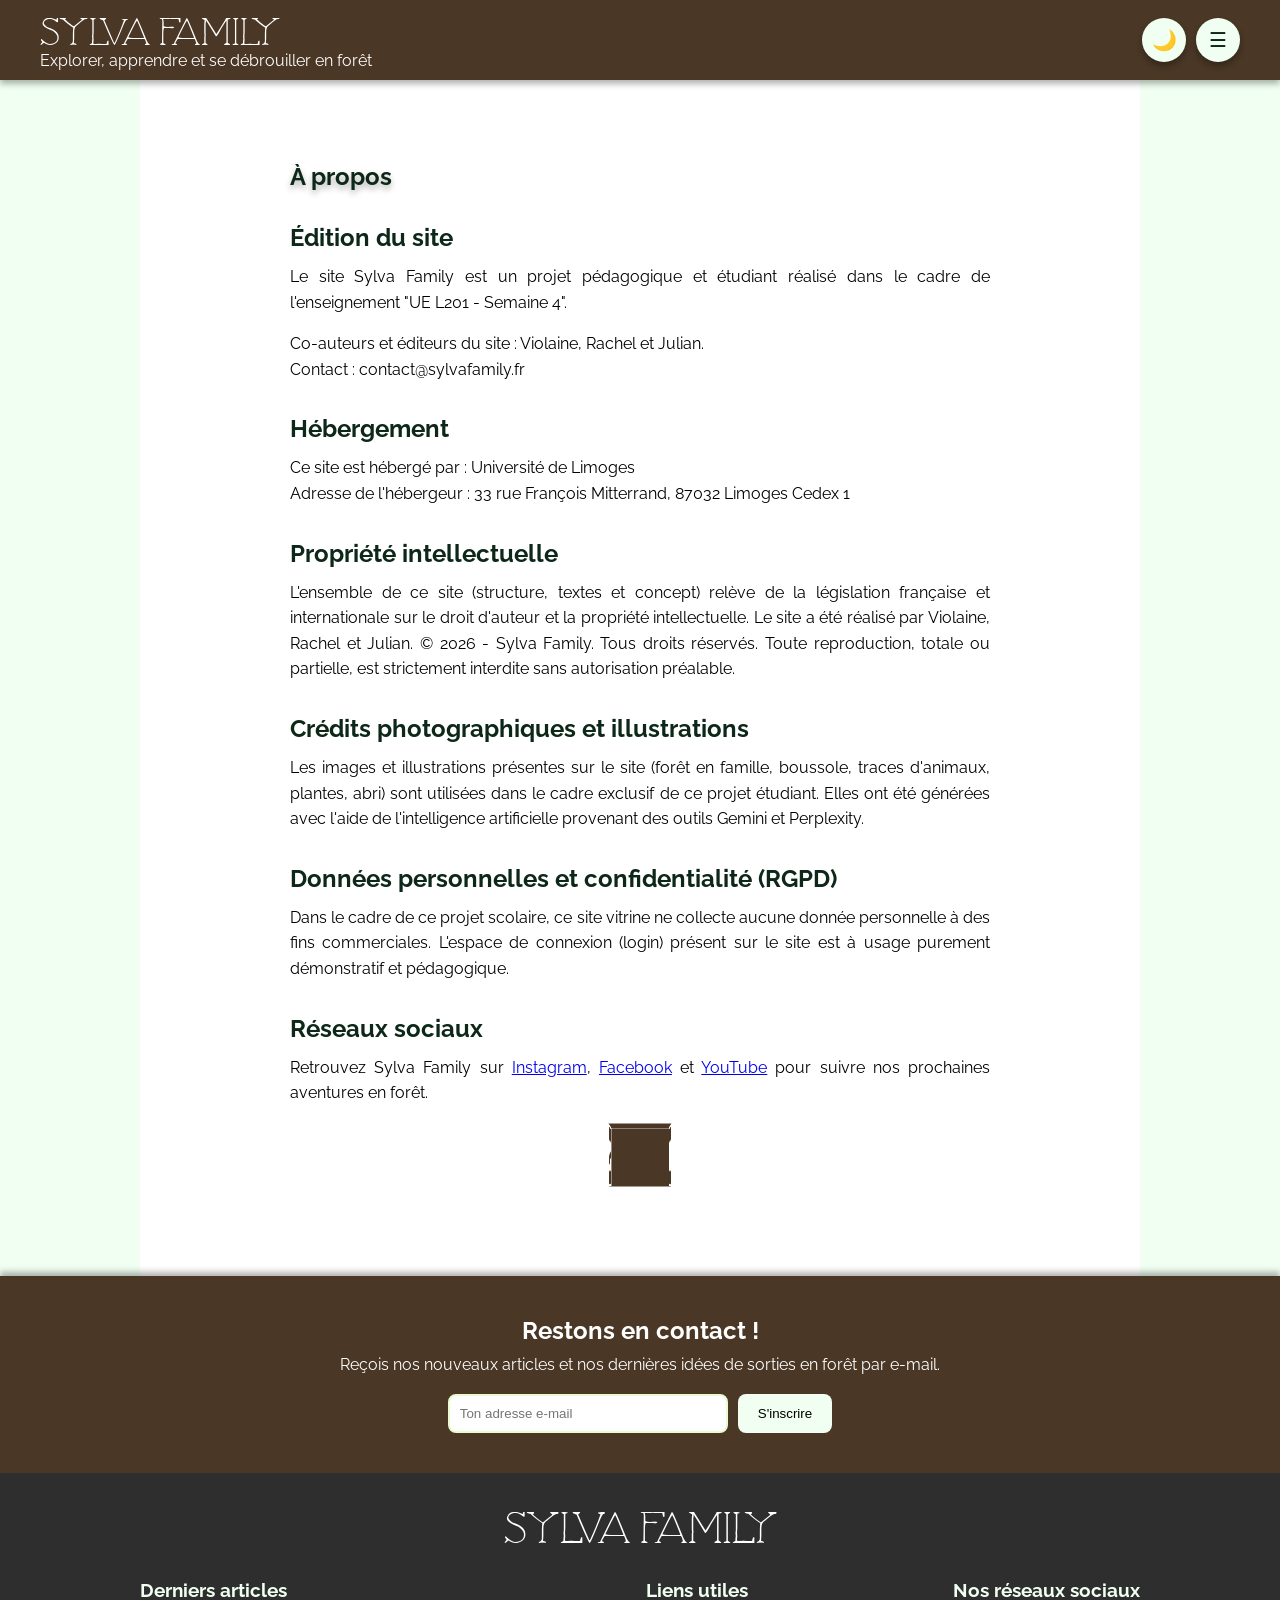
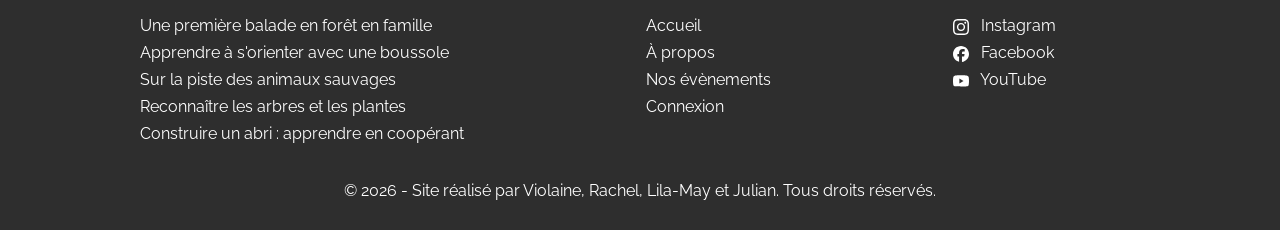
<file: about.html>
<!DOCTYPE html>
<html lang="fr">
<head>
    <meta charset="UTF-8">
    <meta name="viewport" content="width=device-width, initial-scale=1.0">
    <meta name="description" content="Mentions légales de Sylva Family : édition du site, hébergement, propriété intellectuelle et protection des données.">
    <title>À propos - Sylva Family</title>
    <link rel="preconnect" href="https://fonts.googleapis.com">
    <link rel="preconnect" href="https://fonts.gstatic.com" crossorigin>
    <link href="https://fonts.googleapis.com/css2?family=Raleway:ital,wght@0,100..900;1,100..900&display=swap" rel="stylesheet">
    <link rel="stylesheet" href="css/style.css">
    <link rel="stylesheet" href="css/custom_L221.css">
    <link rel="icon" type="image/x-icon" href="img/favicon.ico">
</head>
<body>
    <header class="en-tete-du-site">
        <div class="identite-site">
            <p>
                <a class="titre-du-site" href="index.html">Sylva Family</a>
            </p>
            <p class="sous-titre-du-site">Explorer, apprendre et se débrouiller en forêt</p>
        </div>
        <nav aria-label="Navigation principale">
            <ul class="navigation-principale">
                <li>
                    <a href="index.html">Accueil</a>
                </li>
                <li>
                    <a href="about.html" aria-current="page">À propos</a>
                </li>
                <li>
                    <a href="index.html#inscription-evenements">Nos évènements</a>
                </li>
                <li>
                    <a href="login.html">Connexion</a>
                </li>
            </ul>
        </nav>
        <!-- Boutons en haut à droite : mode sombre et menu burger -->
        <div class="boutons-header">
            <button
                type="button"
                id="boutonTheme"
                aria-label="Activer ou désactiver le mode sombre"
                aria-pressed="false">
                🌙
            </button>
            <button
                type="button"
                id="boutonBurger"
                aria-label="Ouvrir ou fermer le menu">
                ☰
            </button>
        </div>
    </header>
    <main>
        <section class="page-article">
            <h1>À propos</h1>
            <h2>Édition du site</h2>
            <p>
                Le site Sylva Family est un projet pédagogique et étudiant réalisé dans le cadre de l'enseignement "UE L201 - Semaine 4".
            </p>
            <p>
                Co-auteurs et éditeurs du site : Violaine, Rachel et Julian.<br>
                Contact : contact@sylvafamily.fr
            </p>
            <h2>Hébergement</h2>
            <p>
                Ce site est hébergé par : Université de Limoges<br>
                Adresse de l'hébergeur : 33 rue François Mitterrand, 87032 Limoges Cedex 1
            </p>
            <h2>Propriété intellectuelle</h2>
            <p>
                L'ensemble de ce site (structure, textes et concept) relève de la législation française et internationale sur le droit d'auteur et la propriété intellectuelle. Le site a été réalisé par Violaine, Rachel et Julian. © 2026 - Sylva Family. Tous droits réservés. Toute reproduction, totale ou partielle, est strictement interdite sans autorisation préalable.
            </p>
            <h2>Crédits photographiques et illustrations</h2>
            <p>
                Les images et illustrations présentes sur le site (forêt en famille, boussole, traces d'animaux, plantes, abri) sont utilisées dans le cadre exclusif de ce projet étudiant. Elles ont été générées avec l'aide de l'intelligence artificielle provenant des outils Gemini et Perplexity.
            </p>
            <h2>Données personnelles et confidentialité (RGPD)</h2>
            <p>
                Dans le cadre de ce projet scolaire, ce site vitrine ne collecte aucune donnée personnelle à des fins commerciales. L'espace de connexion (login) présent sur le site est à usage purement démonstratif et pédagogique.
            </p>
            <h2>Réseaux sociaux</h2>
            <div class="bloc-reseaux-sociaux">
                <p>
                    Retrouvez Sylva Family sur
                    <a href="https://instagram.com" target="_blank" rel="noopener noreferrer">Instagram</a>,
                    <a href="https://facebook.com" target="_blank" rel="noopener noreferrer">Facebook</a>
                    et
                    <a href="https://youtube.com" target="_blank" rel="noopener noreferrer">YouTube</a>
                    pour suivre nos prochaines aventures en forêt.
                </p>

                <div class="conteneur-cube-reseau" aria-hidden="true">
                    <div class="cube-reseau">
                        <img class="face-reseau face-reseau-un" src="img/instagram.svg" alt="">

                        <img class="face-reseau face-reseau-deux" src="img/facebook.svg" alt="">

                        <img class="face-reseau face-reseau-trois" src="img/youtube.svg" alt="">

                        <img class="face-reseau face-reseau-quatre" src="img/instagram.svg" alt="">

                        <img class="face-reseau face-reseau-cinq" src="img/facebook.svg" alt="">

                        <img class="face-reseau face-reseau-six" src="img/youtube.svg" alt="">
                    </div>
                </div>
            </div>
        </section>
    </main>
    <section class="newsletter">
        <h2>Restons en contact !</h2>
        <p>Reçois nos nouveaux articles et nos dernières idées de sorties en forêt par e-mail.</p>
        <form class="formulaire-newsletter" action="#" method="POST">
            <input type="email" name="email" placeholder="Ton adresse e-mail" aria-label="Adresse e-mail" required>
            <button type="submit">S'inscrire</button>
        </form>
    </section>
    <footer>
        <p class="nom-site-footer">Sylva Family</p>
        <div class="colonnes-footer">
            <div class="colonne-footer">
                <h3>Derniers articles</h3>
                <ul>
                    <li>
                        <a href="index.html#article1">Une première balade en forêt en famille</a>
                    </li>
                    <li>
                        <a href="index.html#article2">Apprendre à s'orienter avec une boussole</a>
                    </li>
                    <li>
                        <a href="index.html#article3">Sur la piste des animaux sauvages</a>
                    </li>
                    <li>
                        <a href="index.html#article4">Reconnaître les arbres et les plantes</a>
                    </li>
                    <li>
                        <a href="index.html#article5">Construire un abri : apprendre en coopérant</a>
                    </li>
                </ul>
            </div>
            <div class="colonne-footer">
                <h3>Liens utiles</h3>
                <ul>
                    <li>
                        <a href="index.html">Accueil</a>
                    </li>
                    <li>
                        <a href="about.html">À propos</a>
                    </li>
                    <li>
                        <a href="index.html#inscription-evenements">Nos évènements</a>
                    </li>
                    <li>
                        <a href="login.html">Connexion</a>
                    </li>
                </ul>
            </div>
            <div class="colonne-footer">
                <h3>Nos réseaux sociaux</h3>
                <ul>
                    <li>
                        <a href="https://instagram.com" target="_blank">
                            <img class="logo-social" src="img/instagram.svg" alt="Logo Instagram">
                            Instagram
                        </a>
                    </li>
                    <li>
                        <a href="https://facebook.com" target="_blank">
                            <img class="logo-social" src="img/facebook.svg" alt="Logo Facebook">
                            Facebook
                        </a>
                    </li>
                    <li>
                        <a href="https://youtube.com" target="_blank">
                            <img class="logo-social" src="img/youtube.svg" alt="Logo YouTube">
                            YouTube
                        </a>
                    </li>
                </ul>
            </div>
        </div>
        <p class="copyright-footer">
            © 2026 - Site réalisé par Violaine, Rachel, Lila-May et Julian. Tous droits réservés.
        </p>
    </footer>
    <!-- Chargement des scripts et des bibliothèques -->
    <script src="js/jquery.js"></script>
    <script src="js/script.js"></script>
</body>
</html>
</file>
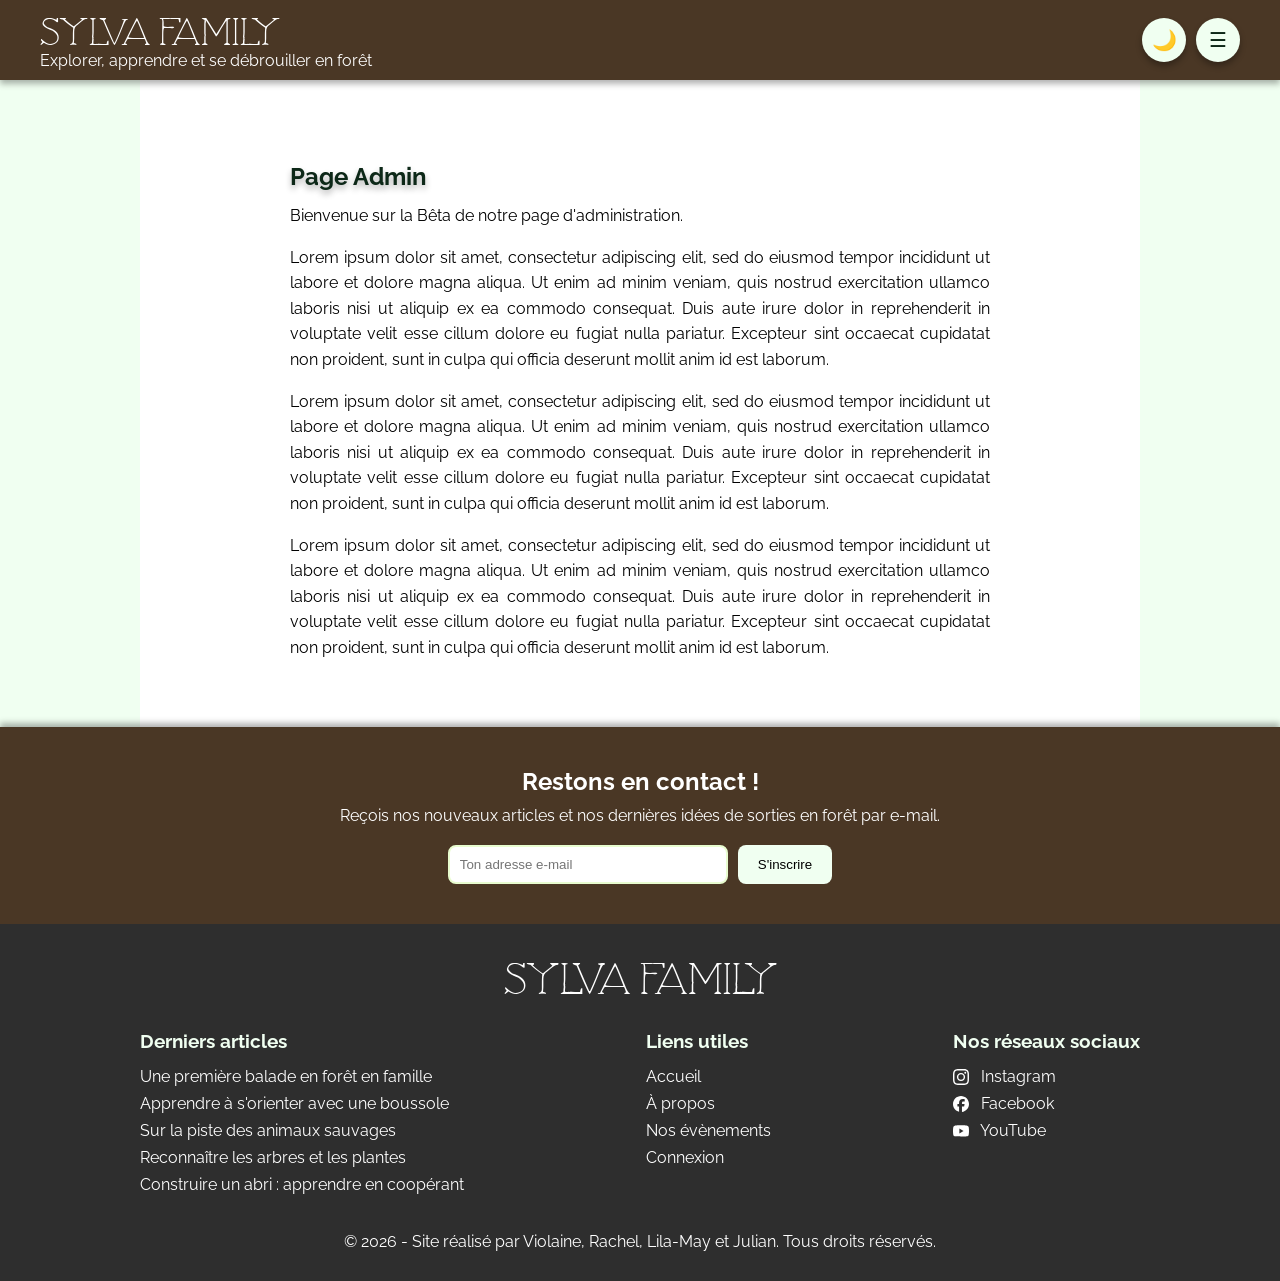
<file: admin.html>
<!DOCTYPE html>
<html lang="fr">
<head>
    <meta charset="UTF-8">
    <meta name="viewport" content="width=device-width, initial-scale=1.0">
    <meta name="description" content="Espace administrateur du blog Sylva Family.">
    <title>Espace administrateur - Sylva Family</title>
    <link rel="preconnect" href="https://fonts.googleapis.com">
    <link rel="preconnect" href="https://fonts.gstatic.com" crossorigin>
    <link href="https://fonts.googleapis.com/css2?family=Raleway:ital,wght@0,100..900;1,100..900&display=swap" rel="stylesheet">
    <link rel="stylesheet" href="css/style.css">
    <link rel="stylesheet" href="css/custom_L221.css">
    <link rel="icon" type="image/x-icon" href="img/favicon.ico">
</head>
<body>
    <header class="en-tete-du-site">
        <div class="identite-site">
            <p>
                <a class="titre-du-site" href="index.html">Sylva Family</a>
            </p>
            <p class="sous-titre-du-site">Explorer, apprendre et se débrouiller en forêt</p>
        </div>
        <nav aria-label="Navigation principale">
            <ul class="navigation-principale">
                <li>
                    <a href="index.html">Accueil</a>
                </li>
                <li>
                    <a href="about.html">À propos</a>
                </li>
                <li>
                    <a href="index.html#inscription-evenements">Nos évènements</a>
                </li>
                <li>
                    <a href="login.html">Connexion</a>
                </li>
            </ul>
        </nav>
        <!-- Boutons en haut à droite : mode sombre et menu burger -->
        <div class="boutons-header">
            <button
                type="button"
                id="boutonTheme"
                aria-label="Activer ou désactiver le mode sombre"
                aria-pressed="false">
                🌙
            </button>
            <button
                type="button"
                id="boutonBurger"
                aria-label="Ouvrir ou fermer le menu">
                ☰
            </button>
        </div>
    </header>
    <main>
        <section class="page-article">
            <h1>Page Admin</h1>
            <p>Bienvenue sur la Bêta de notre page d'administration.</p>
            <p>Lorem ipsum dolor sit amet, consectetur adipiscing elit, sed do eiusmod tempor incididunt ut labore et dolore magna aliqua. Ut enim ad minim veniam, quis nostrud exercitation ullamco laboris nisi ut aliquip ex ea commodo consequat. Duis aute irure dolor in reprehenderit in voluptate velit esse cillum dolore eu fugiat nulla pariatur. Excepteur sint occaecat cupidatat non proident, sunt in culpa qui officia deserunt mollit anim id est laborum.</p>
            <p>Lorem ipsum dolor sit amet, consectetur adipiscing elit, sed do eiusmod tempor incididunt ut labore et dolore magna aliqua. Ut enim ad minim veniam, quis nostrud exercitation ullamco laboris nisi ut aliquip ex ea commodo consequat. Duis aute irure dolor in reprehenderit in voluptate velit esse cillum dolore eu fugiat nulla pariatur. Excepteur sint occaecat cupidatat non proident, sunt in culpa qui officia deserunt mollit anim id est laborum.</p>
            <p>Lorem ipsum dolor sit amet, consectetur adipiscing elit, sed do eiusmod tempor incididunt ut labore et dolore magna aliqua. Ut enim ad minim veniam, quis nostrud exercitation ullamco laboris nisi ut aliquip ex ea commodo consequat. Duis aute irure dolor in reprehenderit in voluptate velit esse cillum dolore eu fugiat nulla pariatur. Excepteur sint occaecat cupidatat non proident, sunt in culpa qui officia deserunt mollit anim id est laborum.</p>
        </section>
    </main>
    <section class="newsletter">
        <h2>Restons en contact !</h2>
        <p>Reçois nos nouveaux articles et nos dernières idées de sorties en forêt par e-mail.</p>
        <form class="formulaire-newsletter" action="#" method="POST">
            <input type="email" name="email" placeholder="Ton adresse e-mail" aria-label="Adresse e-mail" required>
            <button type="submit">S'inscrire</button>
        </form>
    </section>
    <footer>
        <p class="nom-site-footer">Sylva Family</p>
        <div class="colonnes-footer">
            <div class="colonne-footer">
                <h3>Derniers articles</h3>
                <ul>
                    <li>
                        <a href="index.html#article1">Une première balade en forêt en famille</a>
                    </li>
                    <li>
                        <a href="index.html#article2">Apprendre à s'orienter avec une boussole</a>
                    </li>
                    <li>
                        <a href="index.html#article3">Sur la piste des animaux sauvages</a>
                    </li>
                    <li>
                        <a href="index.html#article4">Reconnaître les arbres et les plantes</a>
                    </li>
                    <li>
                        <a href="index.html#article5">Construire un abri : apprendre en coopérant</a>
                    </li>
                </ul>
            </div>
            <div class="colonne-footer">
                <h3>Liens utiles</h3>
                <ul>
                    <li>
                        <a href="index.html">Accueil</a>
                    </li>
                    <li>
                        <a href="about.html">À propos</a>
                    </li>
                    <li>
                        <a href="index.html#inscription-evenements">Nos évènements</a>
                    </li>
                    <li>
                        <a href="login.html">Connexion</a>
                    </li>
                </ul>
            </div>
            <div class="colonne-footer">
                <h3>Nos réseaux sociaux</h3>
                <ul>
                    <li>
                        <a href="https://instagram.com" target="_blank">
                            <img class="logo-social" src="img/instagram.svg" alt="Logo Instagram">
                            Instagram
                        </a>
                    </li>
                    <li>
                        <a href="https://facebook.com" target="_blank">
                            <img class="logo-social" src="img/facebook.svg" alt="Logo Facebook">
                            Facebook
                        </a>
                    </li>
                    <li>
                        <a href="https://youtube.com" target="_blank">
                            <img class="logo-social" src="img/youtube.svg" alt="Logo YouTube">
                            YouTube
                        </a>
                    </li>
                </ul>
            </div>
        </div>
        <p class="copyright-footer">
            © 2026 - Site réalisé par Violaine, Rachel, Lila-May et Julian. Tous droits réservés.
        </p>
    </footer>
    <!-- Chargement des scripts et des bibliothèques -->
    <script src="js/jquery.js"></script>
    <script src="js/script.js"></script>
</body>
</html>
</file>
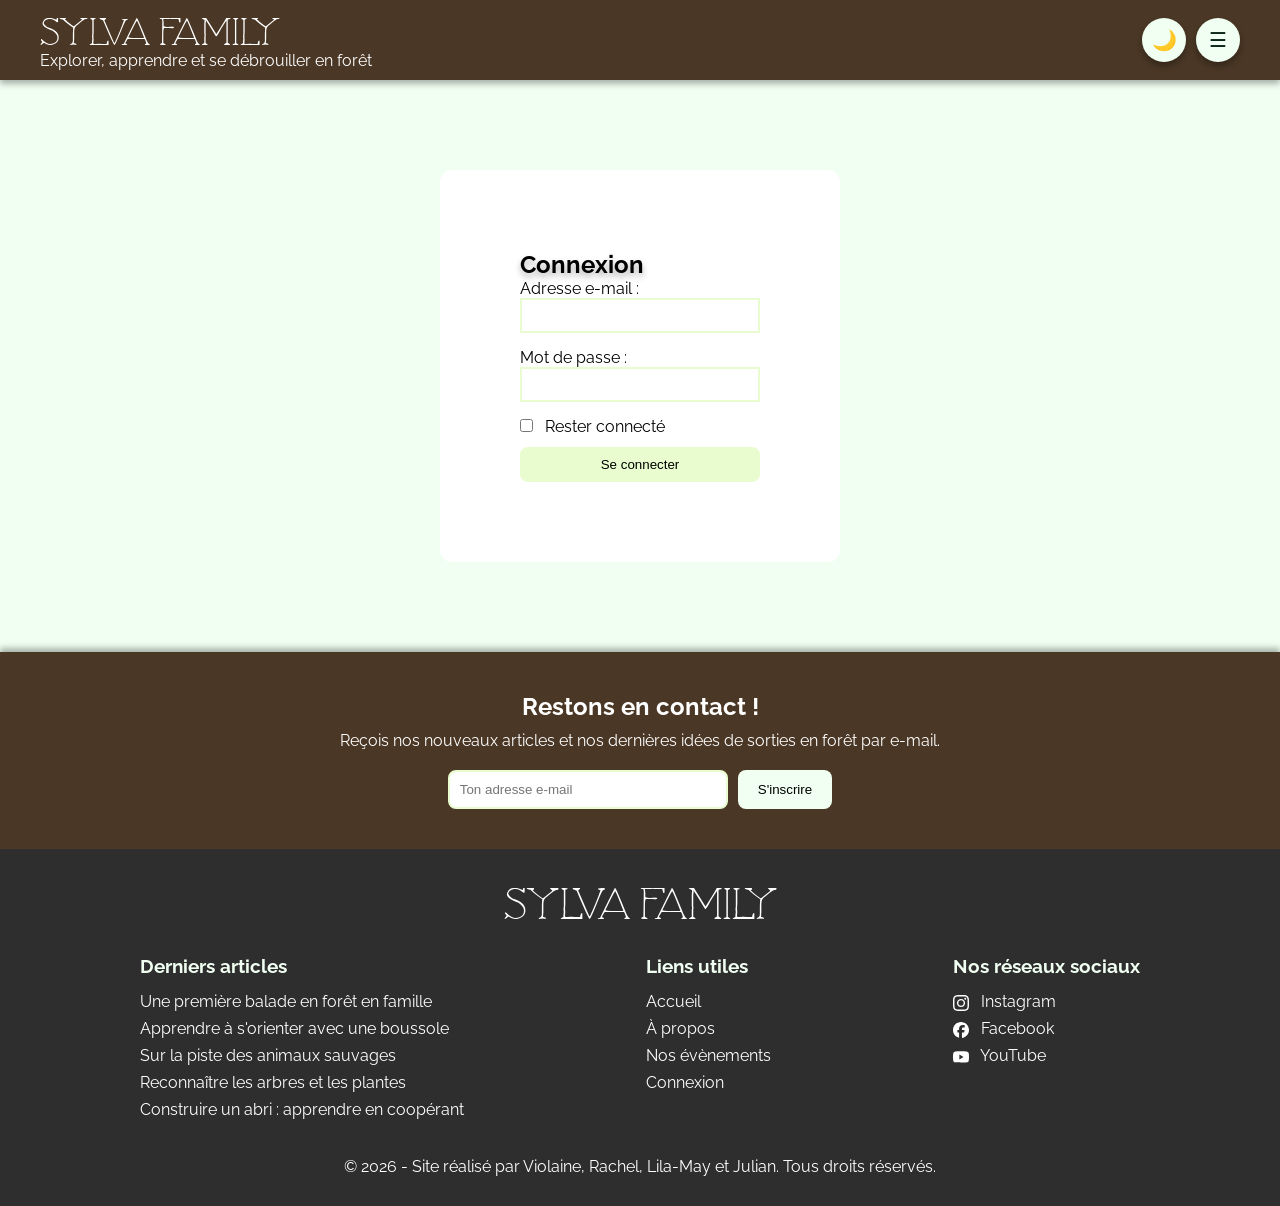
<file: login.html>
<!DOCTYPE html>
<html lang="fr">
<head>
    <meta charset="UTF-8">
    <meta name="viewport" content="width=device-width, initial-scale=1.0">
    <meta name="description" content="Connexion à l'espace administrateur du blog Sylva Family.">
    <title>Connexion à l'espace administrateur - Sylva Family</title>
    <link rel="preconnect" href="https://fonts.googleapis.com">
    <link rel="preconnect" href="https://fonts.gstatic.com" crossorigin>
    <link href="https://fonts.googleapis.com/css2?family=Raleway:ital,wght@0,100..900;1,100..900&display=swap" rel="stylesheet">
    <link rel="stylesheet" href="css/style.css">
    <link rel="stylesheet" href="css/custom_L221.css">
    <link rel="icon" type="image/x-icon" href="img/favicon.ico">
</head>
<body>
    <header class="en-tete-du-site">
        <div class="identite-site">
            <p>
                <a class="titre-du-site" href="index.html">Sylva Family</a>
            </p>
            <p class="sous-titre-du-site">Explorer, apprendre et se débrouiller en forêt</p>
        </div>
        <nav aria-label="Navigation principale">
            <ul class="navigation-principale">
                <li>
                    <a href="index.html">Accueil</a>
                </li>
                <li>
                    <a href="about.html">À propos</a>
                </li>
                <li>
                    <a href="index.html#inscription-evenements">Nos évènements</a>
                </li>
                <li>
                    <a href="login.html" aria-current="page">Connexion</a>
                </li>
            </ul>
        </nav>
        <!-- Boutons en haut à droite : mode sombre et menu burger -->
        <div class="boutons-header">
            <button
                type="button"
                id="boutonTheme"
                aria-label="Activer ou désactiver le mode sombre"
                aria-pressed="false">
                🌙
            </button>
            <button
                type="button"
                id="boutonBurger"
                aria-label="Ouvrir ou fermer le menu">
                ☰
            </button>
        </div>
    </header>
    <main class="page-connexion">
        <section class="connexion">
            <h1>Connexion</h1>
            <form action="admin.html" method="GET"> <!-- GET utilisé pour cet exercice de test de login, mais à changer plus tard -->
                <div>
                    <label for="email">Adresse e-mail :</label>
                    <input type="email" id="email" name="email" required autocomplete="email">
                </div>
                <div>
                    <label for="password">Mot de passe :</label>
                    <input type="password" id="password" name="password" required autocomplete="current-password">
                </div>
                <div>
                    <input type="checkbox" id="rester-connecte" name="rester-connecte" value="oui">
                    <label for="rester-connecte">Rester connecté</label>
                </div>
                <button type="submit">Se connecter</button>
            </form>
        </section>
    </main>
    <section class="newsletter">
        <h2>Restons en contact !</h2>
        <p>Reçois nos nouveaux articles et nos dernières idées de sorties en forêt par e-mail.</p>
        <form class="formulaire-newsletter" action="#" method="POST">
            <input type="email" name="email" placeholder="Ton adresse e-mail" aria-label="Adresse e-mail" required>
            <button type="submit">S'inscrire</button>
        </form>
    </section>
    <footer>
        <p class="nom-site-footer">Sylva Family</p>
        <div class="colonnes-footer">
            <div class="colonne-footer">
                <h3>Derniers articles</h3>
                <ul>
                    <li>
                        <a href="index.html#article1">Une première balade en forêt en famille</a>
                    </li>
                    <li>
                        <a href="index.html#article2">Apprendre à s'orienter avec une boussole</a>
                    </li>
                    <li>
                        <a href="index.html#article3">Sur la piste des animaux sauvages</a>
                    </li>
                    <li>
                        <a href="index.html#article4">Reconnaître les arbres et les plantes</a>
                    </li>
                    <li>
                        <a href="index.html#article5">Construire un abri : apprendre en coopérant</a>
                    </li>
                </ul>
            </div>
            <div class="colonne-footer">
                <h3>Liens utiles</h3>
                <ul>
                    <li>
                        <a href="index.html">Accueil</a>
                    </li>
                    <li>
                        <a href="about.html">À propos</a>
                    </li>
                    <li>
                        <a href="index.html#inscription-evenements">Nos évènements</a>
                    </li>
                    <li>
                        <a href="login.html">Connexion</a>
                    </li>
                </ul>
            </div>
            <div class="colonne-footer">
                <h3>Nos réseaux sociaux</h3>
                <ul>
                    <li>
                        <a href="https://instagram.com" target="_blank">
                            <img class="logo-social" src="img/instagram.svg" alt="Logo Instagram">
                            Instagram
                        </a>
                    </li>
                    <li>
                        <a href="https://facebook.com" target="_blank">
                            <img class="logo-social" src="img/facebook.svg" alt="Logo Facebook">
                            Facebook
                        </a>
                    </li>
                    <li>
                        <a href="https://youtube.com" target="_blank">
                            <img class="logo-social" src="img/youtube.svg" alt="Logo YouTube">
                            YouTube
                        </a>
                    </li>
                </ul>
            </div>
        </div>
        <p class="copyright-footer">
            © 2026 - Site réalisé par Violaine, Rachel, Lila-May et Julian. Tous droits réservés.
        </p>
    </footer>
    <!-- Chargement des scripts et des bibliothèques -->
    <script src="js/jquery.js"></script>
    <script src="js/script.js"></script>
</body>
</html>
</file>
<file: css/style.css>
/* font Logo */

@font-face {
    font-family: 'LoveNature';
    src: url("../font/love_nature/Love\ Nature.ttf") format("truetype");
    font-style: normal;
}

/* mettre à zéro les conteneurs */

*,
*::before,
*::after {
    margin: 0;
    padding: 0;
    box-sizing: border-box;
}

/* body */

body {
    background-color: #F0FFF1;
    font-family: "Raleway", Arial, sans-serif;
    text-align: justify;
}

/* Header */

body > header {
    background-color: #4a3725;
    color: white;
    padding: 10px 40px;
    display: flex;
    justify-content: space-between;
    align-items: center;
    flex-wrap: wrap; /* le menu ouvert passe sur sa propre ligne */
    position: relative;
    z-index: 1; /* permet au header d'être bien au dessus de la page blanche et de corriger le bug de l'ombre */
    box-shadow: 0 4px 6px rgba(0, 0, 0, 0.3);
}

/* Menu burger : la navigation est cachée au départ, jQuery l'ouvre au clic */
body > header nav {
    display: none; /* menu caché au chargement de la page */
    width: 100%; /* le menu ouvert prend toute la largeur du header */
    order: 1; /* le menu passe après les boutons : ils restent en haut à droite */
}

body > header ul {
    display: flex;
    flex-direction: column; /* les liens les uns sous les autres */
    gap: 15px;
    list-style-type: none; /* enlève le style "liste à puce" */
    padding: 15px 0; /* un peu d'air au-dessus et en dessous des liens */
}

/* CSS 3D - Animation du titre Sylva Family */

/* Perspective pour créer un effet de profondeur */
.identite-site {
    perspective: 650px;
}

/* Apparence initiale du titre */
.titre-du-site {
    font-family: 'LoveNature', system-ui;
    font-size: 28px;
    display: inline-block; /* permet la transformation 3d */

    /* Point de rotation au centre du texte */
    transform-origin: center;
    transition: transform 0.6s ease,
                text-shadow 0.6s ease;
}

/* Lors du survol de la souris il y a l'effet 3D */
.titre-du-site:hover,
.titre-du-site:focus-visible {
    transform: rotateY(23deg) rotateX(9deg); /* rotation verticale : 23°, horizontale : 9° */
    text-shadow: 5px 5px 8px rgba(0, 0, 0, 0.3); /* ombre pour l'effet de profondeur */
}


body > header a {
    color: white;
    text-decoration: none; /* enlève le style par défaut des liens */
}

/* Effet couleur : au survol des liens du menu */

body > header nav a {
    transition: color 0.3s ease;
}

body > header nav a:hover,
body > header nav a:focus-visible {
    color: #F7F0C8;
}

body > header a {
    color: white;
    text-decoration: none; /* enlève le style par défaut des liens */
}

/* Main */

/* Accueil : pas de bloc blanc, on laisse le fond vert du body apparaître */
.conteneur {
    background-color: transparent;
}

/* Bannière d'annonce */
.banniere-sortie {
    display: none; /* cachée au départ : jQuery la fait apparaître */
    position: relative;
    background-color: #E8FCCF;
    color: #0D2818;
    text-align: center;
    padding: 0.75rem 3rem;
    font-weight: 600;
}

.banniere-sortie a {
    color: #0D2818;
    margin-left: 0.5rem;
}

.fermer-banniere {
    position: absolute;
    top: 50%;
    right: 1rem;
    transform: translateY(-50%); /* centre la croix verticalement */
    background: none;
    border: none;
    font-size: 1.5rem;
    color: #0D2818;
    cursor: pointer;
}

main {
    max-width: 1000px; /*contenu de la page ne dépassera pas 1000 px de large*/
    margin: 0 auto; /*pas de marge en haut ni en bas ; marges gauches et droites se partagent l'espace restant donc centre bloc*/
    padding: 50px 20px;  /*ajout un peu de marges intérieures */
    background-color: white;
}

/* Hero : le texte d'introduction à gauche, une image à droite */
.introduction {
    display: flex;
    align-items: center; /* texte et image centrés verticalement */
    flex-wrap: wrap; /* sur petit écran, l'image passe sous le texte */
    gap: 40px;
    margin-bottom: 3rem; /* espace avant la grille d'articles */
}

h1{
    text-shadow: 0 4px 6px rgba(0, 0, 0, 0.3);
}

.texte-introduction {
    flex: 1; /* le texte prend l'espace restant */
    min-width: 250px; /* évite une colonne de texte trop étroite */
    perspective: 650px; /* ajoute un effet de profondeur pour le titre 3D */
}

.introduction img {
    width: 40%; /* l'image prend un peu moins de la moitié de la largeur */
    height: 200px; /* hauteur fixe, quelle que soit la forme de l'image */
    min-width: 250px;
    border-radius: 12px; /* mêmes coins arrondis que les cartes articles */
    box-shadow: 0 4px 6px rgba(0, 0, 0, 0.3);

}

/* CSS 3D - Animation du titre de la page d'accueil */

#titre-introduction {
    color: #0D2818;
    font-style: normal;
    font-weight: 900;
    text-align: left;
    margin-bottom: 1rem;
    font-size: 44px;

    /* Point de rotation au centre */
    transform-origin: center;

    /* Transition identique au logo */
    transition: transform 0.6s ease,
                text-shadow 0.6s ease;
}

/* Animation 3D au survol */
#titre-introduction:hover {
    transform: rotateY(23deg) rotateX(9deg);
    text-shadow: 5px 5px 8px rgba(0, 0, 0, 0.3);
}

.introduction p {
    text-align: left;
    line-height: 1.6;
    text-wrap: balance;
    font-style: normal;
    font-weight: 600;
}

/* Articles */

.articles {
    display: flex;
    flex-wrap: wrap;
    gap: 1.5rem; /* espace sous le titre et entre les cartes */
    margin-bottom: 3rem; /* espace entre deux sections */
}

.titre-section {
    color:#0D2818;
    margin: 1.5rem 0;
    width: 100%; /*Titre s'étire comme attendu*/
}

/* Carte OpenStreetMap */

.intro-carte {
    margin-top: 1.5rem; /* espace entre le texte de l'article et la phrase */
    margin-bottom: 1rem; /* espace entre la phrase et la carte */
}

.carte-iframe {
    display: block;
    width: 100%;
    aspect-ratio: 16 / 9;
    border: 0;
    border-radius: 12px; /* mêmes coins arrondis que les cartes articles */
    box-shadow: 0 4px 6px rgba(0, 0, 0, 0.3); /* même ombre que les cartes */
}

.carte-article {
    background-color: #E8FCCF;
    border-radius: 12px;
    overflow: hidden; /*Dépassement du coin de l'image est masqué*/
    box-shadow: 0 4px 6px rgba(0, 0, 0, 0.3);
    flex-grow: 1;      /* la carte s'étire pour remplir sa ligne */
    flex-basis: 100%; /* couverture de toute la largeur de la page */
}

/* CSS 2D - léger zoom des images des articles */

.carte-article > a[data-lightbox] { /*Vise seulement les liens Lightbox des articles */
    display: block;
    overflow: hidden; /* sert à cacher l'image qui dépasse pendant le zoom */
    border-radius: 12px;
}

.carte-article > a[data-lightbox] > img {
    display: block;
    width: 100%;
    height: 25rem;
    object-fit: cover; /* vise à ramplir le cadre sans déformer l'image */
    object-position: center 30%;
    border-radius: 12px;
    transition: transform 0.4s ease;
}

/* zoom au survol */
.carte-article > a[data-lightbox]:hover img,
.carte-article > a[data-lightbox]:focus-visible img {
    transform: scale(1.05); /* agrandit de 5% */
}

.contenu-article {
    padding: 1.5rem;
}

.date-article {
    font-style: italic;
    font-weight: 200;
    margin-bottom: 0.5rem;
}

.contenu-article h3 {
    color:#0D2818;
    margin-bottom: 0.75rem;
}

.contenu-article p {
    line-height: 1.6;
}

.theme-balades .carte-article {
    background-color: #E8FCCF;
}

.theme-faune .carte-article {
    background-color: #F7F0C8;
}

.theme-connaitre .carte-article {
    background-color: #C9E4C5;
}

/* Tableau du matériel (article 5) */
.tableau-materiel {
    width: 100%;
    border-collapse: collapse; /* fusion des bordures du tableau */
    margin-top: 1rem;
    background-color: #e1f8dc;
}

.tableau-materiel caption {
    font-weight: 600;
    text-align: center;
    margin-bottom: 0.75rem;
    margin-top: 1rem;
}

.tableau-materiel th,
.tableau-materiel td {
    padding: 0.5rem;
    border: 1px solid #b5cc9a;
    text-align: left;
}

.tableau-materiel th {
    background-color: #0D2818;
    color: #ffffff;
}

/* Champ commentaire sous les articles */

/* champ + le bouton, côte à côte */
.commentaire-articles {
    display: flex;
    flex-wrap: wrap; /* champ + bouton passent à la ligne */
    align-items: flex-end; /* aligne le bouton en bas du champ */
    gap: 0.5rem 0.75rem; /* 0.5 entre label et champ + 0.75 entre champ et bouton */
    padding: 0 1.5rem 1.5rem; /* O en haut + 1.5 gauche et droite + 1.5 en bas */
}

.commentaire-articles label {
    flex-basis: 100%; /* label occupe toute la largeur, les autres éléments passent donc en dessous */
    font-weight: 500;
}

.commentaire-articles textarea {
    flex: 1; /* textarea occupe tout l'espace restant à côté du bouton */
    padding: 0.75rem; /* 0.75 sur les 4 côtés */
    font: inherit;
    border: 1px solid #b5cc9a;
    border-radius: 8px; /* mêmes coins arrondis que le bouton de connexion */
    background-color: #ffffff;
    resize: vertical;
}

.commentaire-articles button {
    padding: 0.6em 1.2em; /* 0.6 haut et bas + 1.2 gauche et droite */
    font: inherit;
    font-weight: 600;
    color: #ffffff;
    background-color: #0D2818;
    border: none;
    border-radius: 8px;
    cursor: pointer;
}

/* Connexion */

.connexion {
    max-width: 400px;        /* une colonne étroite */
    margin: 40px auto;       /* centrée, avec de l'air au-dessus */
    padding: 80px;
    background-color: white;
    border-radius: 12px;
}

.page-connexion {
    background-color: transparent; /* pas de bloc blanc, on laisse le vert du body apparaître */
}

.connexion input:not([type="checkbox"]) {
    display: block;          /* chaque champ passe sous son label */
    width: 100%;
    margin-bottom: 15px;
    padding: 8px;
}

.connexion input[type="checkbox"] {
    margin-right: 8px;   /* petit espace entre la case et le texte */
    margin-bottom: 15px; /* même espace sous elle que les autres champs */
}

.connexion button {
    width: 100%;
    padding: 10px;
    background-color: #E8FCCF; /* le vert clair des cartes articles */
    color: black;
    border: none;
    border-radius: 8px;
}

/* Page articles (A propos) */

.page-article {
    max-width: 700px;
    margin: 0 auto;
}

.page-article h1,
.page-article h2 {
    margin: 2rem 0 0.75rem;  /* 32px au-dessus, 12px en dessous */
    color: #0D2818;
}

.page-article p {
    margin-bottom: 1rem;     /* espace entre les paragraphes */
    line-height: 1.6;
}

/* Newsletter */

.newsletter {
    box-shadow: 0 -4px 6px rgba(0, 0, 0, 0.3); /* ombre au dessus */
    background-color: #4a3725; /* même marron que le header */
    color: white;
    text-align: center;
    padding: 40px 20px;
}

.newsletter h2 {
    margin-bottom: 10px; /* espace sous le titre */
}

.newsletter p {
    margin-bottom: 20px; /* espace sous la phrase d'accroche */
}

/* Le champ + le bouton, côte à côte et centrés */
.formulaire-newsletter {
    display: flex;
    justify-content: center;
    gap: 10px;
    flex-wrap: wrap; /* sur petit écran, le bouton passe sous le champ */
}

.formulaire-newsletter input {
    width: 280px;
    padding: 10px;
    border: none;
    border-radius: 8px; /* mêmes coins arrondis que le bouton de connexion */
}

.formulaire-newsletter button {
    padding: 10px 20px;
    background-color: #F0FFF1;
    color: #000000;
    border: none;
    border-radius: 8px;
    cursor: pointer; /* curseur "main" au survol du bouton */
}

/* Footer */
/* Effet color : idem que pour les liens du menu */

.colonne-footer a {
    transition: color 0.3s ease;
}

.colonne-footer a:hover,
.colonne-footer a:focus-visible {
    color: #F7F0C8;
}

footer {
    background-color: #2e2e2e;
    color: white;
    text-align: center;  /* le nom du site et le copyright centrés */
    padding: 30px;
}

footer a {
    color: white;
    text-decoration: none; /* enleve le soulignement par defaut des liens */
}

.nom-site-footer {
    font-family: 'LoveNature', system-ui;
    font-size: 32px;
    margin-bottom: 30px; /* espace entre le nom et les colonnes */
}

.colonnes-footer {
    max-width: 1000px;
    margin: 0 auto; /* centre le bloc de colonnes dans le footer */
    display: flex; /* met les colonnes à l'horizontal */
    justify-content: space-between; /* répartit l'espace vide entre les colonnes */
    gap: 40px;
    flex-wrap: wrap; /* sur petit écran les colonnes passent à la ligne */
}

.colonne-footer {
    text-align: left;
}

.colonne-footer ul {
    list-style-type: none; /* enlève les puces */
}

.colonne-footer li {
    margin-bottom: 8px; /* espace entre les liens */
}

.colonne-footer h3 {
    margin-bottom: 15px;
    color: #F0FFF1;
}

.logo-social {
    width: 16px;
    margin-right: 8px;
    vertical-align: middle; /* aligne l'icône avec le texte */
}

.copyright-footer {
    margin-top: 30px;
}

/* Boutons ronds du header : mode sombre et menu burger */

.boutons-header {
    display: flex;
    gap: 10px; /* espace entre les deux boutons */
}

#boutonTheme,
#boutonBurger {
    background-color: #F0FFF1;
    color: #0D2818;
    border: none;
    border-radius: 50%;
    width: 44px;
    height: 44px;
    font-size: 20px;
    cursor: pointer;
    box-shadow: 0 4px 6px rgba(0, 0, 0, 0.3);
}

#boutonTheme:hover,
#boutonBurger:hover {
    background-color: #E8FCCF;
}

/* Mode sombre : verts très foncés et texte clair */

body.mode-sombre {
    background-color: #081C10;
    color: #F5F5F5;
    transition: background-color 0.3s ease, color 0.3s ease;
}

body.mode-sombre main {
    background-color: #0D2818;
}

body.mode-sombre .carte-article {
    color: #F5F5F5;
}

/* Chaque thème garde sa couleur en mode sombre, en version foncée */
body.mode-sombre .theme-balades .carte-article {
    background-color: #223A27;
}

body.mode-sombre .theme-faune .carte-article {
    background-color: #3B3320;
}

body.mode-sombre .theme-connaitre .carte-article {
    background-color: #2C4031;
}

body.mode-sombre .tableau-materiel {
    background-color: #223A27;
}

body.mode-sombre .titre-section,
body.mode-sombre #titre-introduction,
body.mode-sombre .contenu-article h3,
body.mode-sombre .page-article h1,
body.mode-sombre .page-article h2 {
    color: #F5F5F5;
}

/* Zone de commentaire plus sombre que la carte, pour bien la distinguer */
body.mode-sombre .commentaire-articles textarea {
    background-color: #0A1F12;
    color: #F5F5F5;
    border-color: #556B4F;
}

/* Le texte d'exemple du champ reste lisible sur le fond très sombre */
body.mode-sombre .commentaire-articles textarea::placeholder {
    color: #A9C4AE;
}

body.mode-sombre .commentaire-articles button {
    background-color: #F0FFF1;
    color: #0D2818;
}


/* Page connexion : texte qui reste sombre en mode sombre car le fond de la connexion reste en blanc */

body.mode-sombre .page-connexion,
body.mode-sombre .page-connexion h1,
body.mode-sombre .page-connexion h2,
body.mode-sombre .page-connexion p,
body.mode-sombre .page-connexion label {
    color: #0D2818;
}

body.mode-sombre .connexion {
    background-color: #ffffff;
    color: #0D2818;
}

body.mode-sombre .connexion input:not([type="checkbox"]) {
    background-color: #ffffff;
    color: #0D2818;
    border-color: #b5cc9a;
}

body.mode-sombre .connexion input[type="checkbox"] + label {
    color: #0D2818;
}

body.mode-sombre .connexion button {
    background-color: #E8FCCF;
    color: #000000;
}

/* Version mobile : articles collés les uns aux autres, sans formulaires */
@media (max-width: 768px) {
    .articles {
        gap: 0; /* les articles se touchent */
        margin-bottom: 0; /* les sections se suivent sans espace */
    }

    .carte-article {
        border-bottom: 1px solid #0D2818; /* fine séparation entre les articles */
    }

    .carte-article > a[data-lightbox] > img { /* Sur mobile, l'image reste bien proportionnée */
    height: auto;
    }

    .introduction img {
        display: none; /* l'image du héro est masquée sur mobile */
    }

    .titre-section,
    .commentaire-articles {
        display: none; /* titres de rubrique et formulaires de commentaires masqués sur mobile */
    }

    .carte-iframe {
        max-width: 100%; /* la carte ne déborde pas */
    }

    .sous-titre-du-site {
        font-size: 0.8rem; /* le sous-titre rétrécit pour laisser la place aux boutons */
    }

    .boutons-header {
        flex-direction: column; /* les boutons l'un au-dessus de l'autre sur mobile */
    }
}
</file>
<file: css/custom_L221.css>
/* Custom CSS L221 S2 */

/* ----------------------------------------- */
/* CSS 3D - Animation du titre Sylva Family */
/* --------------------------------------- */

/* Perspective pour créer un effet de profondeur */
.identite-site {
    perspective: 650px;
}

/* Apparence du titre */
.titre-du-site {
    display: inline-block; /* permet la transformation 3d */

    /* Point de rotation au centre du texte */
    transform-origin: center;
    transition: transform 0.6s ease,
                text-shadow 0.6s ease;
}

/* Lors du survol de la souris il y a l'effet 3D */
.titre-du-site:hover,
.titre-du-site:focus-visible {
    transform: rotateY(23deg) rotateX(9deg); /* rotation verticale : 23°, horizontale : 9° */
    text-shadow: 5px 5px 8px rgba(0, 0, 0, 0.3); /* ombre pour l'effet de profondeur */
}

/* --------------------------------------------------------- */
/* Effet couleur : au survol des liens du menu et du footer */
/* ------------------------------------------------------- */

body > header nav a {
    transition: color 0.3s ease;
}

body > header nav a:hover,
body > header nav a:focus-visible {
    color: #F7F0C8;
}

.colonne-footer a {
    transition: color 0.3s ease;
}

.colonne-footer a:hover,
.colonne-footer a:focus-visible {
    color: #F7F0C8;
}


/* ------------------------------------------------- */
/* CSS 3D - Animation du titre de la page d'accueil */
/* ----------------------------------------------- */

.texte-introduction {
    perspective: 650px; /* ajoute un effet de profondeur pour le titre 3D */
}

#titre-introduction {
    /* Point de rotation au centre */
    transform-origin: center;

    /* Transition identique au logo */
    transition: transform 0.6s ease,
                text-shadow 0.6s ease;
}

/* Animation 3D au survol */
#titre-introduction:hover {
    transform: rotateY(23deg) rotateX(9deg);
    text-shadow: 5px 5px 8px rgba(0, 0, 0, 0.3);
}


/* -------------------------------------------- */
/* CSS 2D - léger zoom des images des articles */
/* ------------------------------------------ */

.carte-article > a[data-lightbox] { /*Vise seulement les liens Lightbox des articles */
    display: block;
    overflow: hidden; /* sert à cacher l'image qui dépasse pendant le zoom */
    border-radius: 12px;
}

.carte-article > a[data-lightbox] > img {
    border-radius: 12px;
    transition: transform 0.4s ease;
}

/* zoom au survol */
.carte-article > a[data-lightbox]:hover img,
.carte-article > a[data-lightbox]:focus-visible img {
    transform: scale(1.05); /* agrandit de 5% */
}
@media (max-width: 768px) {

    .carte-article > a[data-lightbox] > img { /* Sur mobile, l'image reste bien proportionnée */
        height: auto;
    }
}



/* ------------------------------------------------- */
/* Effet Border coloré au focus des champs du site  */
/* ----------------------------------------------- */

/* champ email / login */

input:not(:focus){
    border: 2px solid #E8FCCF; /* Bordure vert clair de 2px de largeur si on ne clique pas dedans */
}

input:focus {
    outline: none; /* enlève le contour bleu par défaut du navigateur */
    border: 2px solid #0D2818; /* bordure verte de 2 pixel de largeur si on clique dedans*/
}

/* champ commentaire */

.commentaire-articles textarea:focus {
    outline: none; /* enlève le contour bleu par défaut du navigateur */
    border-color: #0D2818; /* bordure verte */
}


/* ------------------------------------------------ */
/* CSS 2D - soulevement léger des cartes au survol */
/* ---------------------------------------------- */

.carte-article {
    transition: transform 0.3s ease, box-shadow 0.3s ease; /* anime le soulèvement et l'ombre dans les deux sens , ease permet un départ rapide et un atterrissage en douceur */
}

.carte-article:hover {
    transform: translateY(-4px); /* la carte monte de 4px, sans pousser les éléments autour */
    box-shadow: 0 8px 12px rgba(0, 0, 0, 0.35); /* ombre plus grande : la carte paraît plus haute */
}

/* ---------------------------------------------- */
/* CSS 3D - cube qui tourne lentement en continu */
/* -------------------------------------------- */

.conteneur-cube
{
   width: 200px;
   height: 200px;
   margin: 0 auto; /* centre le cadre dans sa zone */
   perspective: 1000px;
}

.cube .face
{
    position: absolute;
    width: 150px;
    height: 150px;
    min-width: 0;      /* annule le min-width: 250px hérité du style du hero */
    border-radius: 0;  /* annule les coins arrondis */
    box-shadow: none;  /* annule l'ombre portée héritée */
    object-fit: cover; /* rogne la photo en carré sans la déformer */
    border: 2px solid #fff; /* cadre blanc net sur chaque face */
}

.un { transform: translateZ(75px); }
.deux { transform: rotateY(90deg) translateZ(75px); }
.trois { transform: rotateY(90deg) rotateX(90deg) translateZ(75px); }
.quatre { transform: rotateY(180deg) rotateZ(90deg) translateZ(75px); }
.cinq { transform: rotateY(-90deg) rotateZ(90deg) translateZ(75px); }
.six { transform: rotateX(-90deg) translateZ(75px); }   

.cube
{
    margin: 25px; /* centre le cube dans le cadre */
    animation-name: anim_cube;
    animation-delay: 1s;
    animation-duration: 20s;
    animation-iteration-count: infinite;
    animation-direction: alternate;
    animation-timing-function: ease;
    transform-style: preserve-3d;
    transform-origin: 75px 75px 0;
}

@keyframes anim_cube
{
   0% { transform: rotateX(0deg) rotateY(0deg) rotateZ(0deg); }
   20% { transform: rotateX(-180deg) rotateY(-180deg); }
   40% { transform: rotateY(360deg); }
   60% { transform: rotateY(-180deg) rotateZ(270deg); }
   80% { transform: rotateY(-270deg) rotateX(180deg); }
   100% { transform: rotateX(360deg); }
}

.cube:hover
{
   animation-play-state: paused;
}

@media (max-width: 768px) {
    .conteneur-cube {
        display: none; /* cube entièrement masqué sur mobile, comme l'ancienne image */
    }
}


/* ------------------------------------------- */
/* CSS 3D - cube des réseaux sociaux          */
/* ----------------------------------------- */

.conteneur-cube-reseau
{
   width: 100px;
   height: 100px;
   margin: 0 auto; /* centre le cadre dans sa zone */
   perspective: 600px;
}

.cube-reseau .face-reseau
{
    position: absolute;
    width: 60px;
    height: 60px;
    object-fit: contain; /* affiche le logo en entier sans rogner */
    padding: 10px;
    background: #4A3726;
    border: 2px solid #fff; /* cadre blanc net sur chaque face */
}

.face-reseau-un { transform: translateZ(30px); }
.face-reseau-deux { transform: rotateY(90deg) translateZ(30px); }
.face-reseau-trois { transform: rotateY(90deg) rotateX(90deg) translateZ(30px); }
.face-reseau-quatre { transform: rotateY(180deg) rotateZ(90deg) translateZ(30px); }
.face-reseau-cinq { transform: rotateY(-90deg) rotateZ(90deg) translateZ(30px); }
.face-reseau-six { transform: rotateX(-90deg) translateZ(30px); }   

.cube-reseau
{
    margin: 20px; /* centre le cube dans le cadre */
    animation-name: anim_cube;
    animation-delay: 1s;
    animation-duration: 20s;
    animation-iteration-count: infinite;
    animation-direction: alternate;
    animation-timing-function: ease;
    transform-style: preserve-3d;
    transform-origin: 30px 30px 0;
}

@keyframes anim_cube
{
   0% { transform: rotateX(0deg) rotateY(0deg) rotateZ(0deg); }
   20% { transform: rotateX(-180deg) rotateY(-180deg); }
   40% { transform: rotateY(360deg); }
   60% { transform: rotateY(-180deg) rotateZ(270deg); }
   80% { transform: rotateY(-270deg) rotateX(180deg); }
   100% { transform: rotateX(360deg); }
}

.cube-reseau:hover
{
   animation-play-state: paused;
}
</file>
